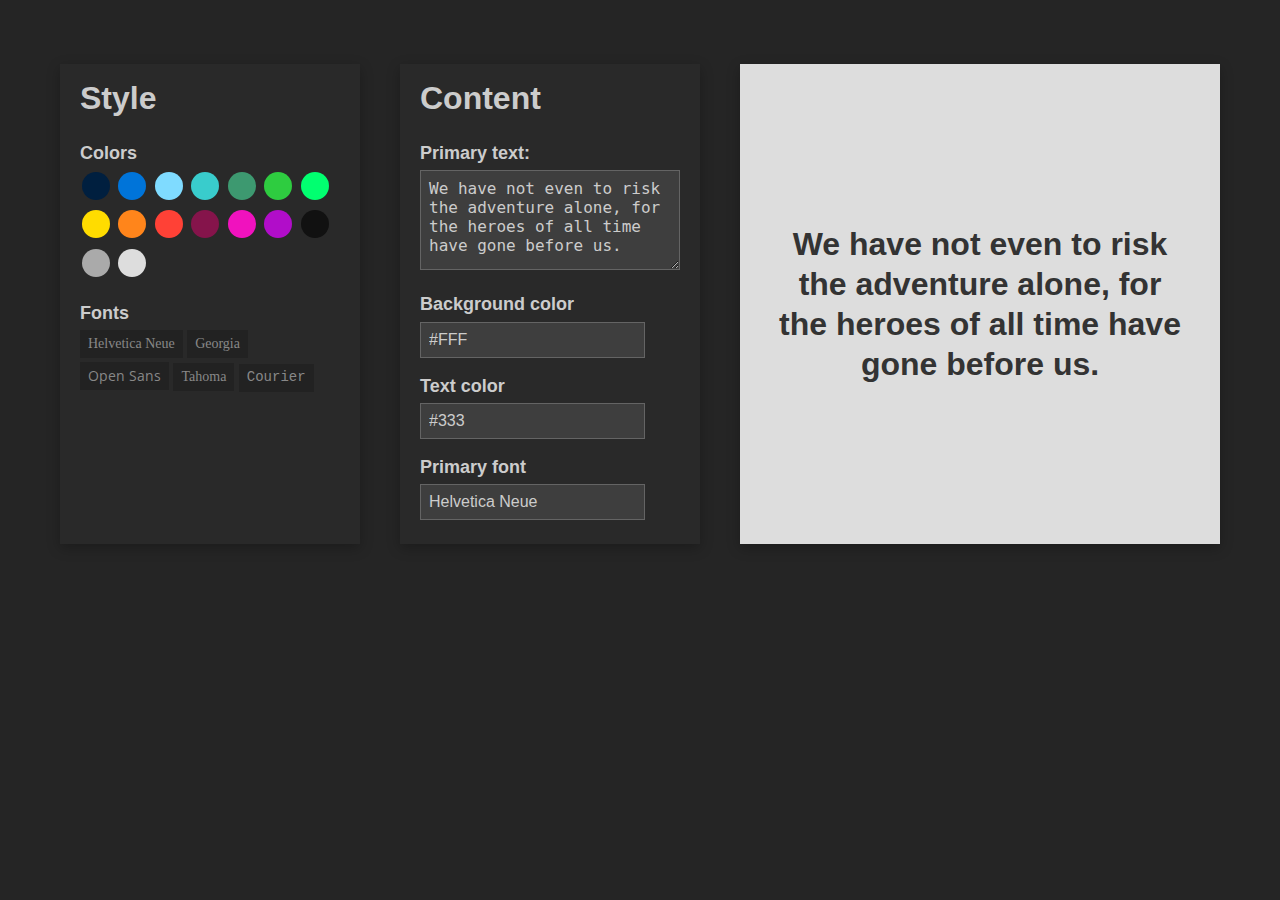
<file: v1/index.html>
<!DOCTYPE html>
<html>
  <head>
    <meta charset="utf-8">
    <meta http-equiv="X-UA-Compatible" content="IE=edge,chrome=1">
    <meta name="viewport" content="width=device-width">

    <!-- Page Title -->
    <title>My New Project</title>

    <link href='https://fonts.googleapis.com/css?family=Open+Sans:400,700' rel='stylesheet' type='text/css'>

    <!-- Stylesheets -->
    <link rel="stylesheet" href="css/base.css">
    <link rel="stylesheet" href="css/styles.css">


    <!-- Javascript -->
    <script src="http://ajax.googleapis.com/ajax/libs/jquery/1.10.1/jquery.min.js"></script>
    <script src="javascript/main.js"></script>

  </head>
  <body>
    <div class="container">
      <div class="tile profile-ui">
        <h2>Style</h2>
        <h3>Colors</h3>
        <ul class="color-list">
          <li data-color="#001f3f"></li>
          <li data-color="#0074D9"></li>
          <li data-color="#7FDBFF"></li>
          <li data-color="#39CCCC"></li>
          <li data-color="#3D9970"></li>
          <li data-color="#2ECC40"></li>
          <li data-color="#01FF70"></li>
          <li data-color="#FFDC00"></li>
          <li data-color="#FF851B"></li>
          <li data-color="#FF4136"></li>
          <li data-color="#85144b"></li>
          <li data-color="#F012BE"></li>
          <li data-color="#B10DC9"></li>
          <li data-color="#111111"></li>
          <li data-color="#AAAAAA"></li>
          <li data-color="#DDDDDD"></li>
        </ul>
        <h3>Fonts</h3>
        <ul class="font-list">
          <li data-font="Helvetica Neue">Helvetica Neue</li>
          <li data-font="Georgia">Georgia</li>
          <li data-font="Open Sans">Open Sans</li>
          <li data-font="Tahoma">Tahoma</li>
          <li data-font="Courier">Courier</li>
        </ul>
      </div>
      <div class="tile layout-ui">
        <h2>Content</h2>
        <h3>Primary text:</h3>
        <textarea class="mbm" id="primary-text--input">We have not even to risk the adventure alone, for the heroes of all time have gone before us.</textarea>
        <h3>Background color</h3>
        <input data-color-background="true" class="mbm" type="text" value="#FFF" />
        <h3>Text color</h3>
        <input data-color-text="true" class="mbm" type="text" value="#333" />
        <h3>Primary font</h3>
        <input data-font-face="true" type="text" value="Helvetica Neue" />
      </div>
      <div class="tile result-ui">
        <div class="centered-vh" id="primary-text--result"></div>
      </div>
    </div>
  </body>
</html>
</file>
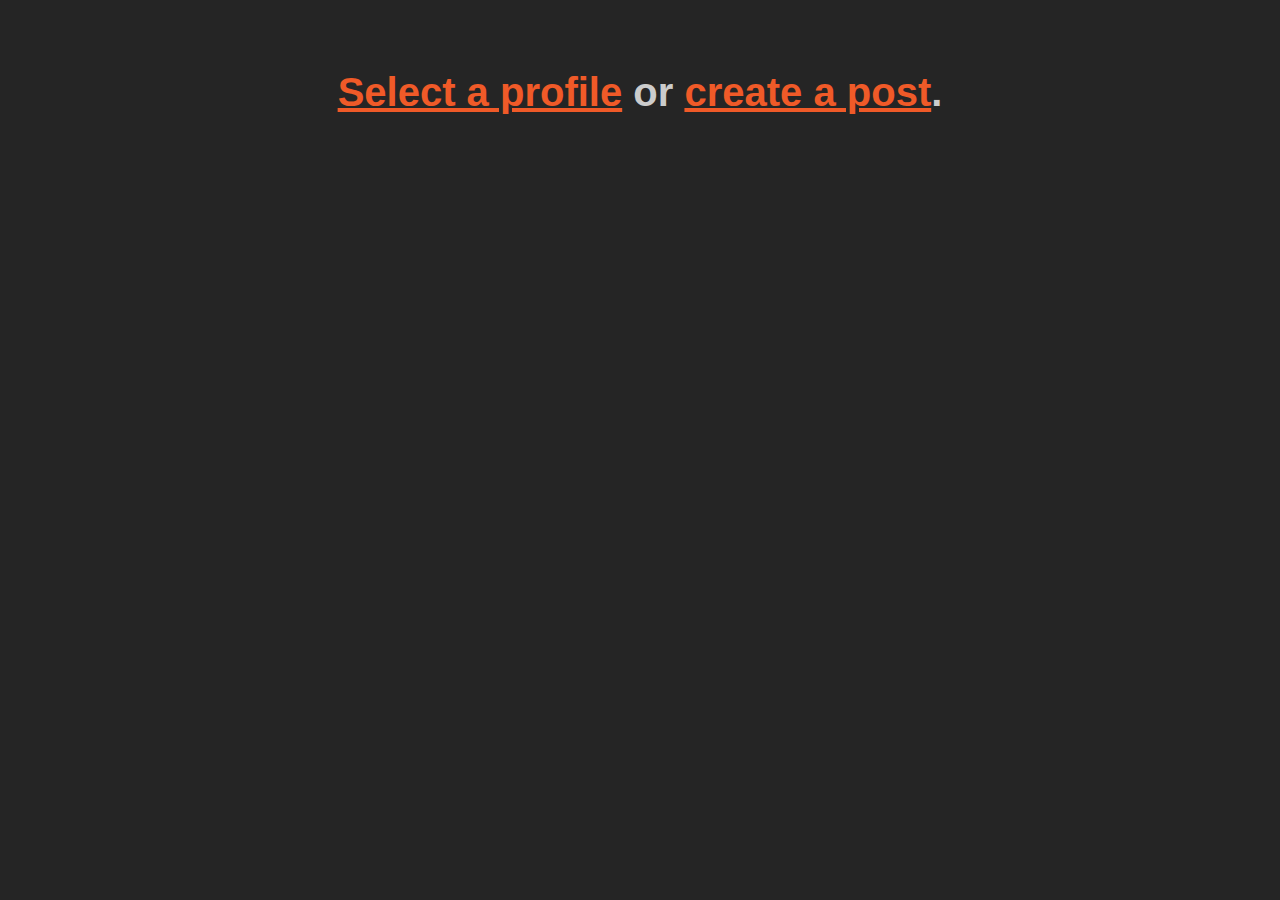
<file: v5/index.html>
<!DOCTYPE html>
<html>
  <head>
    <meta charset="utf-8">
    <meta http-equiv="X-UA-Compatible" content="IE=edge,chrome=1">
    <meta name="viewport" content="width=device-width">

    <!-- Page Title -->
    <title>My New Project</title>

    <link href='https://fonts.googleapis.com/css?family=Open+Sans:400,700' rel='stylesheet' type='text/css'>
    <link href='https://fonts.googleapis.com/css?family=Oswald:400,700,300' rel='stylesheet' type='text/css'>
    <link href='https://fonts.googleapis.com/css?family=PT+Sans+Narrow:400,700' rel='stylesheet' type='text/css'>
    <link href='https://fonts.googleapis.com/css?family=Playfair+Display:400,900italic,900,700,700italic,400italic' rel='stylesheet' type='text/css'>

    <!-- Stylesheets -->
    <link rel="stylesheet" href="css/base.css">
    <link rel="stylesheet" href="css/styles.css">


    <!-- Javascript -->
    <script src="http://ajax.googleapis.com/ajax/libs/jquery/1.10.1/jquery.min.js"></script>
    <script src="javascript/customers.js"></script>
    <script src="javascript/main.js"></script>

  </head>
  <body>
    <h1 style="text-align: center;"><a href="profiler.html">Select a profile</a> or <a href="templater.html">create a post</a>.</h1>
  </body>
</html>
</file>
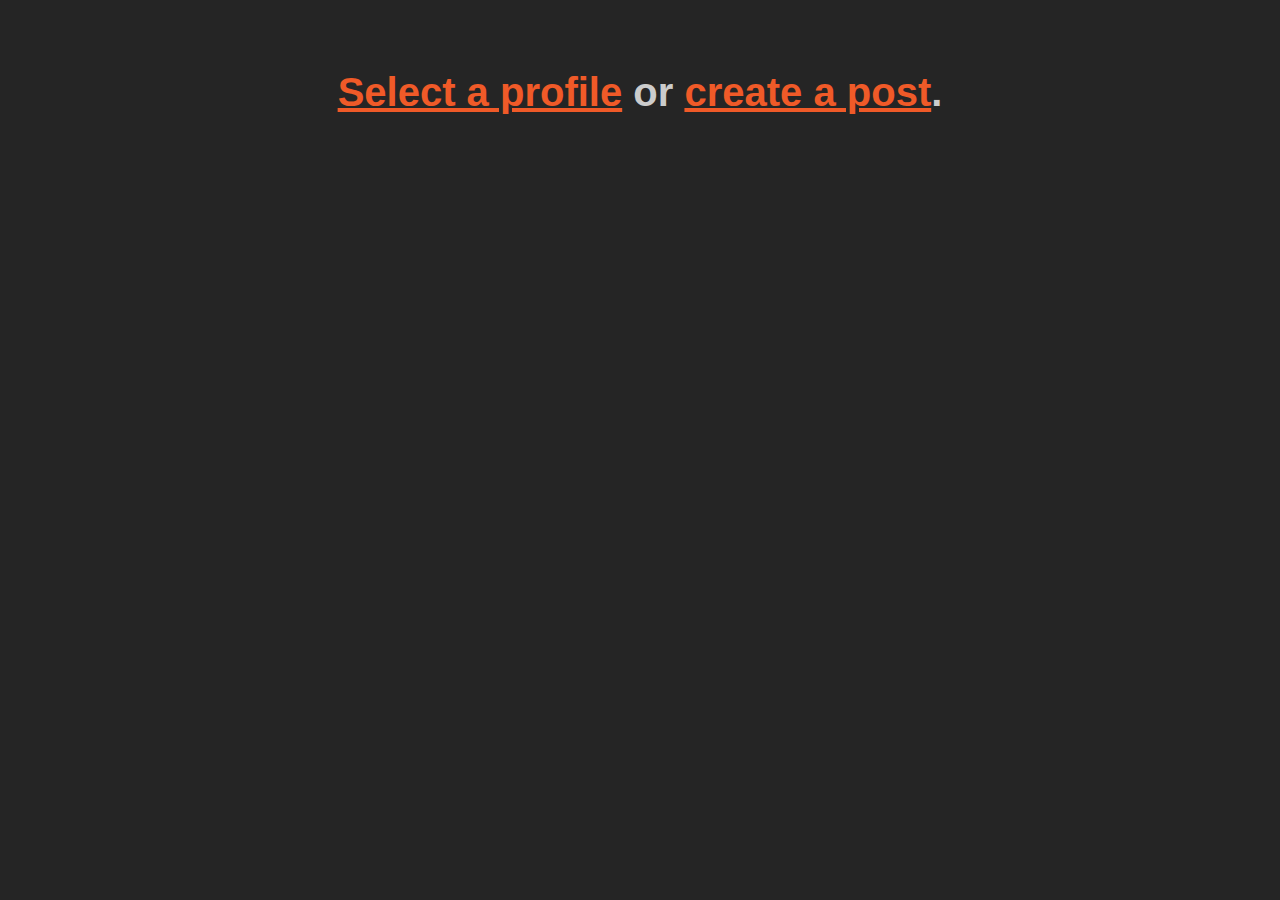
<file: v7/index.html>
<!DOCTYPE html>
<html>
  <head>
    <meta charset="utf-8">
    <meta http-equiv="X-UA-Compatible" content="IE=edge,chrome=1">
    <meta name="viewport" content="width=device-width">

    <!-- Page Title -->
    <title>My New Project</title>

    <link href='https://fonts.googleapis.com/css?family=Open+Sans:400,700' rel='stylesheet' type='text/css'>
    <link href='https://fonts.googleapis.com/css?family=Oswald:400,700,300' rel='stylesheet' type='text/css'>
    <link href='https://fonts.googleapis.com/css?family=PT+Sans+Narrow:400,700' rel='stylesheet' type='text/css'>
    <link href='https://fonts.googleapis.com/css?family=Playfair+Display:400,900italic,900,700,700italic,400italic' rel='stylesheet' type='text/css'>
    <link href='https://fonts.googleapis.com/css?family=Damion' rel='stylesheet' type='text/css'>
    <link href='https://fonts.googleapis.com/css?family=Lato:400,900italic,900,700italic,700,400italic,300italic,300,100italic,100' rel='stylesheet' type='text/css'>

    <!-- Stylesheets -->
    <link rel="stylesheet" href="css/base.css">
    <link rel="stylesheet" href="css/styles.css">


    <!-- Javascript -->
    <script src="http://ajax.googleapis.com/ajax/libs/jquery/1.10.1/jquery.min.js"></script>
    <script src="javascript/customers.js"></script>
    <script src="javascript/main.js"></script>

  </head>
  <body>
    <h1 style="text-align: center;"><a href="profiler.html">Select a profile</a> or <a href="templater.html">create a post</a>.</h1>
  </body>
</html>
</file>
<file: v1/css/base.css>
/* -- SETUP -- */

        * {
        	margin: 0; padding: 0;
        	position: relative;
        	-webkit-box-sizing: border-box;
        	   -moz-box-sizing: border-box;
        	        box-sizing: border-box;
        }

        body {
          background: #252525;
          color: #ccc;
          font-family: 'Helvetica Neue', sans-serif;
          font-size: 16px;
          line-height: 1.4; }

/* -- GENERAL TYPOGRAPHY -- */

        a  { color: #f05a28; }

        h1,h2,h3,h4,h5,h6 { margin: 0 0 4px 0; }

        h1      { font-size: 40px; }
        h2      { font-size: 32px; margin: 0 0 20px 0; }
        h3      { font-size: 18px; }
        h4      { font-size: 21px; }
        h5      { font-size: 18px; }
        h6      { font-size: 18px; }

        p         { margin: 20px 0 20px 0; }

        ul,ol     { margin: 0 0 20px 28px; padding: 0; }
        dl        { margin: 0 0 20px 0; }
        dl dt     { font-weight: bold; color: #444; margin-bottom: 4px; }
        dl dd     { margin-bottom: 0px; margin-left: 24px; }

        pre,code  { font-size: 15px; line-height: 20px; font-family: 'Andale Mono', monospace; }
        pre       { overflow: auto; margin: 0 0 20px 0; padding: 20px; border-radius: 6px; background: #eee; }
        code      { display: inline-block; white-space: nowrap; padding: 2px 6px; border-radius: 3px; background: #f4f4f4; }

        table     { border-collapse: collapse; table-layout:fixed; width:100%; margin: 0 0 20px 0; }
        td,th     { padding: 8px 9px 7px; font-size: 14px; line-height: 17px; border: 1px solid #aaa; text-align: left; }
        th        { background: #eee; }
        td        { font-size: 13px; background: #fff; }

/* -- LAYOUT -- */



/* -- */

.mbm { margin-bottom: 16px; }

body {
  padding-top: 64px;
}

.container {
  width: 1200px;
  margin: 0 auto;
  overflow: visible;
}

.tile {
  box-shadow: 0px 4px 12px rgba(0,0,0,0.25);
  background: rgba(255,255,255,0.02);
}

.profile-ui,
.layout-ui {
  width: 300px;
  min-height:480px;
  margin: 0 20px;
  float: left;
  padding: 12px 20px;
}
.result-ui {
  float: right;
  width: 480px;
  height: 480px;
  margin: 0 20px;
  background: #ddd;
}


textarea {
  width: 100%;
  height: 100px;
}
textarea,input {
  background: rgba(255,255,255,0.1);
  border: 1px solid rgba(255,255,255,0.2);
  padding: 8px;
  color: #ccc;
  font-size: 16px;
}

textarea:focus,
input:focus {
    outline: none;
}

.active {
  color: #ddd;
  background: #333;
}

#primary-text--result {
  color: #333;
  font-size: 32px;
  line-height: 1.25;
  font-weight: bold;
  padding: 32px;
}
.centered-vh {
  text-align: center;
  transform: translateY(-50%);
  position: relative;
  top: 50%;
}

.color-list {
  margin: 0 0 16px 0;
}
.color-list li {
  list-style: none;
  display: inline-block;
  width: 28px;
  height:28px;
  border-radius: 50%;
  margin: 2px;
}

.font-list {
  margin-left: 0;
}
.font-list li {
  list-style: none;
  background: #222;
  padding: 4px 8px;
  display: inline-block;
  margin: 0 0 4px;
  color: #888;
  font-size: 14px;
}

[data-font="Helvetica Neue"] {
  font-family: "Helvetica Neue";
}
[data-font="Georgia"] {
  font-family: "Georgia";
}
[data-font="Courier"] {
  font-family: "Courier";
}
[data-font="Open Sans"] {
  font-family: "Open Sans";
}
[data-font="Tahoma"] {
  font-family: "Tahoma";
}
</file>
<file: v1/css/styles.css>
/* -- Your Styles Here -- */
</file>
<file: v5/css/base.css>
/* -- SETUP -- */

        * {
        	margin: 0; padding: 0;
        	position: relative;
        	-webkit-box-sizing: border-box;
        	   -moz-box-sizing: border-box;
        	        box-sizing: border-box;
        }

        body {
          background: #252525;
          color: #ccc;
          font-family: 'Helvetica Neue', sans-serif;
          font-size: 16px;
          line-height: 1.4; }

/* -- GENERAL TYPOGRAPHY -- */

        a  { color: #f05a28; }

        h1,h2,h3,h4,h5,h6 { margin: 0 0 4px 0; }

        h1      { font-size: 40px; }
        h2      { font-size: 32px; margin: 0 0 20px 0; }
        h3      { font-size: 18px; }
        h4      { font-size: 21px; }
        h5      { font-size: 18px; }
        h6      { font-size: 18px; }

        p         { margin: 20px 0 20px 0; }

        ul,ol     { margin: 0 0 20px 28px; padding: 0; }
        dl        { margin: 0 0 20px 0; }
        dl dt     { font-weight: bold; color: #444; margin-bottom: 4px; }
        dl dd     { margin-bottom: 0px; margin-left: 24px; }

        pre,code  { font-size: 15px; line-height: 20px; font-family: 'Andale Mono', monospace; }
        pre       { overflow: auto; margin: 0 0 20px 0; padding: 20px; border-radius: 6px; background: #eee; }
        code      { display: inline-block; white-space: nowrap; padding: 2px 6px; border-radius: 3px; background: #f4f4f4; }

        table     { border-collapse: collapse; table-layout:fixed; width:100%; margin: 0 0 20px 0; }
        td,th     { padding: 8px 9px 7px; font-size: 14px; line-height: 17px; border: 1px solid #aaa; text-align: left; }
        th        { background: #eee; }
        td        { font-size: 13px; background: #fff; }

/* -- LAYOUT -- */



/* -- */

.mbm { margin-bottom: 16px; }
.full-width { width: 100%; }

body {
  padding-top: 64px;
}

.container {
  width: 1200px;
  margin: 0 auto;
  overflow: visible;
}

.tile {
  box-shadow: 0px 4px 12px rgba(0,0,0,0.25);
  background: rgba(255,255,255,0.02);
}

.profile-ui,
.layout-ui {
  width: 300px;
  min-height:480px;
  margin: 0 20px;
  float: left;
  padding: 12px 20px;
}
.result-ui {
  float: right;
  width: 480px;
  height: 480px;
  margin: 0 20px;
  background: #ddd;
}

.profile-logo {
  max-width: 100%;
}

textarea {
  width: 100%;
  height: 100px;
}
textarea,input {
  background: rgba(255,255,255,0.1);
  border: 1px solid rgba(255,255,255,0.2);
  padding: 8px;
  color: #ccc;
  font-size: 16px;
}

textarea:focus,
input:focus {
    outline: none;
}

.active {
  color: #ddd;
  background: #333;
}

.color-list {
  margin: 0 0 16px 0;
}
.color-list li {
  list-style: none;
  display: inline-block;
  width: 28px;
  height:28px;
  border-radius: 50%;
  margin: 2px;
}

.font-list {
  margin-left: 0;
}
.font-list li {
  list-style: none;
  background: #222;
  padding: 4px 8px;
  display: inline-block;
  margin: 0 4px 4px 0;
  color: #888;
  font-size: 14px;
}

/* Identity: Photo List */

    .photo-list {
      margin: 0;
    }
    .photo-list li {
      list-style: none;
      display: inline-block;
      margin: 0 5px 0 0;
    }
    .photo-list li img {
      width: 100px;
    }

/* --- */



/* --- */

[data-font="Helvetica Neue"] { font-family: "Helvetica Neue"; }
[data-font="Oswald"] { font-family: "Oswald"; }
[data-font="Courier"] { font-family: "Courier"; }
[data-font="Open Sans"] { font-family: "Open Sans"; }
[data-font="Tahoma"] { font-family: "Tahoma"; }
[data-font="PT Sans Narrow"] { font-family: "PT Sans Narrow"; }
[data-font="Playfair Display"] { font-family: "Playfair Display"; }


/* ------ */

/* All templates */

    .tmark {
      display: none;
    }

    .template-item {
      display: none;
    }

/* Template 001 */

    .tmark-001 {
      height: 100%;
    }
    .tmark-001--bg-color {
      position: absolute;
      height: 100%;
      width: 100%;
    }
    .tmark-001--text-container {
      height: 100%;
      position: relative;
    }
    .tmark-001--text-primary {
      color: #333;
      font-size: 32px;
      line-height: 1.25;
      font-weight: bold;
      padding: 32px;
      text-align: center;
      transform: translateY(-50%);
      top: 50%;
    }

/* Template 002 */

    .tmark-002 {
      height: 100%;
      position: relative;
    }
    .tmark-002--bg-image {
      position: absolute;
      width: 100%;
      z-index: 1;
      background-repeat: no-repeat;
      background-size: cover;
      background-position: center;
      background-image: url(../images/bg-temp1.jpg);
      height: 100%;
      -webkit-filter: grayscale(100%);
      -moz-filter: grayscale(100%);
      filter: grayscale(100%);
    }
    .tmark-002--bg-color {
      position: absolute;
      height: 100%;
      width: 100%;
      z-index: 2;
      background-color: black;
      opacity: .7;
    }
    .tmark-002--text-container {
      position: relative;
      z-index: 3;
      padding: 0 10%;
      top: 50%;
      transform: translateY(-50%);
    }
    .tmark-002--text-primary {
      color: #fff;
      font-size: 32px;
      line-height: 1.3;
    }
    .tmark-002--text-secondary {
      color: #fff;
      font-weight: normal;
      font-size: 18px;
      margin-top: 24px;
    }

/* Template 003 */

    .tmark-003 {
      height: 100%;
      position: relative;
    }
    .tmark-003--bg-color {
      position: absolute;
      height: 100%;
      width: 100%;
      z-index: 2;
      background-color: #555;
    }
    .tmark-003--text-container {
      position: absolute;
      z-index: 3;
      padding: 5% 6%;
      bottom: 0;
    }
    .tmark-003--text-primary {
      color: #aaa;
      font-size: 28px;
      line-height: 1.3;
      padding-right: 33%;
      text-transform: uppercase;
    }
    .tmark-003--text-secondary {
      color: #fff;
      font-size: 64px;
      line-height: 1;
      text-transform: uppercase;
    }
</file>
<file: v5/css/styles.css>
/* -- Your Styles Here -- */
</file>
<file: v7/css/base.css>
/* -- SETUP -- */

        * {
        	margin: 0; padding: 0;
        	position: relative;
        	-webkit-box-sizing: border-box;
        	   -moz-box-sizing: border-box;
        	        box-sizing: border-box;
        }

        body {
          background: #252525;
          color: #ccc;
          font-family: 'Helvetica Neue', sans-serif;
          font-size: 16px;
          line-height: 1.4; }

/* -- GENERAL TYPOGRAPHY -- */

        a  { color: #f05a28; }

        h1,h2,h3,h4,h5,h6 { margin: 0 0 4px 0; }

        h1      { font-size: 40px; }
        h2      { font-size: 32px; margin: 0 0 20px 0; }
        h3      { font-size: 18px; }
        h4      { font-size: 21px; }
        h5      { font-size: 18px; }
        h6      { font-size: 18px; }

        p         { margin: 20px 0 20px 0; }

        ul,ol     { margin: 0 0 20px 28px; padding: 0; }
        dl        { margin: 0 0 20px 0; }
        dl dt     { font-weight: bold; color: #444; margin-bottom: 4px; }
        dl dd     { margin-bottom: 0px; margin-left: 24px; }

        pre,code  { font-size: 15px; line-height: 20px; font-family: 'Andale Mono', monospace; }
        pre       { overflow: auto; margin: 0 0 20px 0; padding: 20px; border-radius: 6px; background: #eee; }
        code      { display: inline-block; white-space: nowrap; padding: 2px 6px; border-radius: 3px; background: #f4f4f4; }

        table     { border-collapse: collapse; table-layout:fixed; width:100%; margin: 0 0 20px 0; }
        td,th     { padding: 8px 9px 7px; font-size: 14px; line-height: 17px; border: 1px solid #aaa; text-align: left; }
        th        { background: #eee; }
        td        { font-size: 13px; background: #fff; }

/* -- LAYOUT -- */



/* -- */

.mbm { margin-bottom: 16px; }
.full-width { width: 100%; }
.no-bullet { margin: 0; }
.no-bullet li {list-style: none;}

body {
  padding-top: 64px;
}

.container {
  width: 1200px;
  margin: 0 auto;
  overflow: visible;
}

.tile {
  box-shadow: 0px 4px 12px rgba(0,0,0,0.25);
  background: rgba(255,255,255,0.02);
}

.profile-ui,
.layout-ui {
  width: 300px;
  min-height:480px;
  margin: 0 20px;
  float: left;
  padding: 12px 20px;
}
.result-ui {
  float: right;
  width: 480px;
  height: 480px;
  margin: 0 20px;
}

.profile-logo {
  max-width: 100%;
}

textarea,input {
  background: rgba(255,255,255,0.1);
  border: 1px solid rgba(255,255,255,0.2);
  padding: 8px;
  color: #ccc;
  font-size: 16px;
}

textarea:focus,
input:focus {
    outline: none;
}

.active {
  color: #ddd;
  background: #333;
}

.color-list {
  margin: 0 0 16px 0;
}
.color-list li {
  list-style: none;
  display: inline-block;
  width: 28px;
  height:28px;
  border-radius: 50%;
  margin: 2px;
}

.font-list {
  margin-left: 0;
}
.font-list li {
  list-style: none;
  background: #222;
  padding: 4px 8px;
  display: inline-block;
  margin: 0 4px 4px 0;
  color: #888;
  font-size: 14px;
}

/* Identity: Photo List */

    .photo-list {
      margin: 0;
    }
    .photo-list li {
      list-style: none;
      display: inline-block;
      margin: 0 5px 0 0;
    }
    .photo-list li img {
      width: 100px;
    }

/* --- */



/* --- */

[data-font="Helvetica Neue"] { font-family: "Helvetica Neue"; }
[data-font="Oswald"] { font-family: "Oswald"; }
[data-font="Courier"] { font-family: "Courier"; }
[data-font="Open Sans"] { font-family: "Open Sans"; }
[data-font="Tahoma"] { font-family: "Tahoma"; }
[data-font="PT Sans Narrow"] { font-family: "PT Sans Narrow"; }
[data-font="Playfair Display"] { font-family: "Playfair Display"; }
[data-font="League Gothic"] { font-family: "League Gothic"; }
[data-font="League Spartan"] { font-family: "League Spartan"; }
[data-font="Damion"] { font-family: "Damion"; }
[data-font="Lato"] { font-family: "Lato"; }
[data-font="Amatic SC"] { font-family: "Amatic SC"; }


/* ------ */

/* All templates */

    .tmark {
      display: none;
    }

    .template-item {
      /*display: none;*/
    }
    .template-ui-wrapper {
      display: none;
    }
    h4 { font-size: 16px; }
    .pill {
      background: #222;
      padding: 12px;
      border-radius: 4px;
      margin: 0 0 6px 0;
    }
    label {
      color: #888;
      font-size: 14px;
    }

/* Template form */

input[type=radio] {
  margin-right: 5px;
}

input[type=text],
textarea {
  width: 100%;
  font-size: 14px;
  border-radius: 2px;
}

input[type=text] {
  height: 28px;
}

/* Template Universal */

    .tmark {
      height: 100%;
      position: relative;
      overflow: hidden;
    }
    .tmark-bg-image {
      position: absolute;
      width: 100%;
      z-index: 1;
      background-repeat: no-repeat;
      background-size: cover;
      background-position: center;
      background-image: url(../images/bg-temp1.jpg);
      height: 100%;
    }
    .tmark-bg-image.bg-desaturate {
      -webkit-filter: grayscale(100%);
      -moz-filter: grayscale(100%);
      filter: grayscale(100%);
    }
    .tmark-bg-color {
      position: absolute;
      height: 100%;
      width: 100%;
      z-index: 2;
      background-color: #777;
    }
    .tmark-bg-color.bg-screen {
      opacity: .7;
    }
    .tmark-text-container {
      position: absolute;
      width: 100%;
      z-index: 3;
      padding: 6%;
      font-size: 1em;
      line-height: 1.2;
    }
    .tmark-text-primary {
      color: #fff;
      font-size: 2em;
      white-space: pre-wrap;
    }
    .tmark-text-primary.has-text-shadow {
      text-shadow: 0px 2px 8px rgba(0,0,0,0.5);
    }

/* Template 001 */

.tmark-center-left .tmark-text-container {
  top: 50%;
  transform: translateY(-50%);
}

.tmark-center-center .tmark-text-container {
  top: 50%;
  transform: translateY(-50%);
  text-align: center;
}

.tmark-center-right .tmark-text-container {
  top: 50%;
  transform: translateY(-50%);
  text-align: right;
}

.tmark-top-center .tmark-text-container {
  top: 0%;
  text-align: center;
}

.tmark-top-left .tmark-text-container {
  top: 0%;
}

.tmark-top-right .tmark-text-container {
  top: 0%;
  text-align: right;
}

.tmark-bottom-center .tmark-text-container {
  bottom: 0%;
  text-align: center;
}

.tmark-bottom-left .tmark-text-container {
  bottom: 0%;
}

.tmark-bottom-right .tmark-text-container {
  bottom: 0%;
  text-align: right;
}



    /*.tmark-001 {
      height: 100%;
    }
    .tmark-001--bg-color {
      position: absolute;
      height: 100%;
      width: 100%;
    }
    .tmark-001--text-container {
      height: 100%;
      position: relative;
    }
    .tmark-001--text-primary {
      color: #333;
      font-size: 32px;
      line-height: 1.25;
      font-weight: bold;
      padding: 32px;
      text-align: center;
      transform: translateY(-50%);
      top: 50%;
    }*/

/* Template 002 */
/*
    .tmark-002 {
      height: 100%;
      position: relative;
    }
    .tmark-002--bg-image {
      position: absolute;
      width: 100%;
      z-index: 1;
      background-repeat: no-repeat;
      background-size: cover;
      background-position: center;
      background-image: url(../images/bg-temp1.jpg);
      height: 100%;
      -webkit-filter: grayscale(100%);
      -moz-filter: grayscale(100%);
      filter: grayscale(100%);
    }
    .tmark-002--bg-color {
      position: absolute;
      height: 100%;
      width: 100%;
      z-index: 2;
      background-color: black;
      opacity: .7;
    }
    .tmark-002--text-container {
      position: relative;
      z-index: 3;
      padding: 0 10%;
      top: 50%;
      transform: translateY(-50%);
    }
    .tmark-002--text-primary {
      color: #fff;
      font-size: 32px;
      line-height: 1.3;
    }
    .tmark-002--text-secondary {
      color: #fff;
      font-weight: normal;
      font-size: 18px;
      margin-top: 24px;
    }*/

/* Template 003 */

/*
    .tmark-003 {
      height: 100%;
      position: relative;
    }
    .tmark-003--bg-image {
      position: absolute;
      width: 100%;
      z-index: 1;
      background-repeat: no-repeat;
      background-size: cover;
      background-position: center;
      background-image: url(../images/bg-temp1.jpg);
      height: 100%;
      -webkit-filter: grayscale(100%);
      -moz-filter: grayscale(100%);
      filter: grayscale(100%);
    }
    .tmark-003--bg-color {
      position: absolute;
      height: 100%;
      width: 100%;
      z-index: 2;
      background-color: black;
      opacity: .7;
    }
    .tmark-003--text-container {
      position: absolute;
      z-index: 3;
      padding: 6%;
      bottom: 0;
    }
    .tmark-003--text-primary {
      color: #fff;
      font-size: 32px;
      line-height: 1.3;
    }*/
</file>
<file: v7/css/styles.css>
/* -- Your Styles Here -- */
</file>
